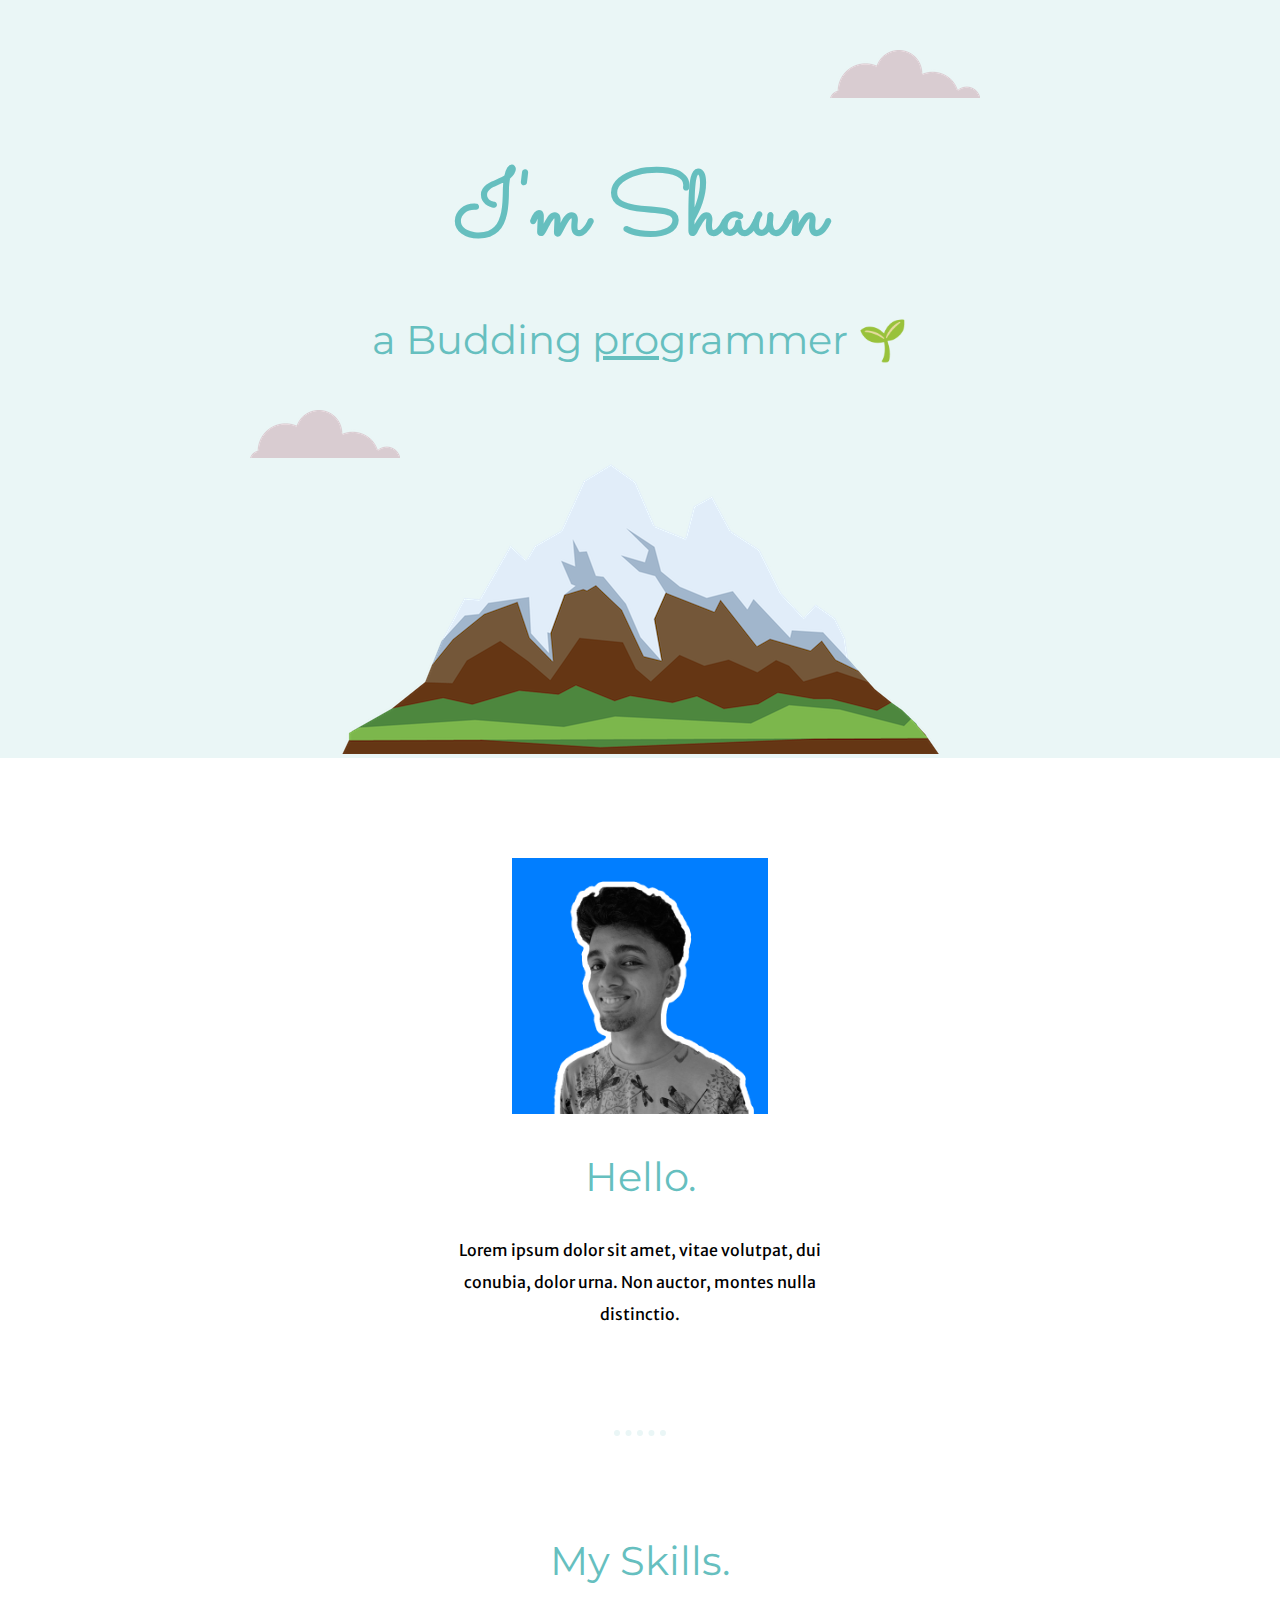
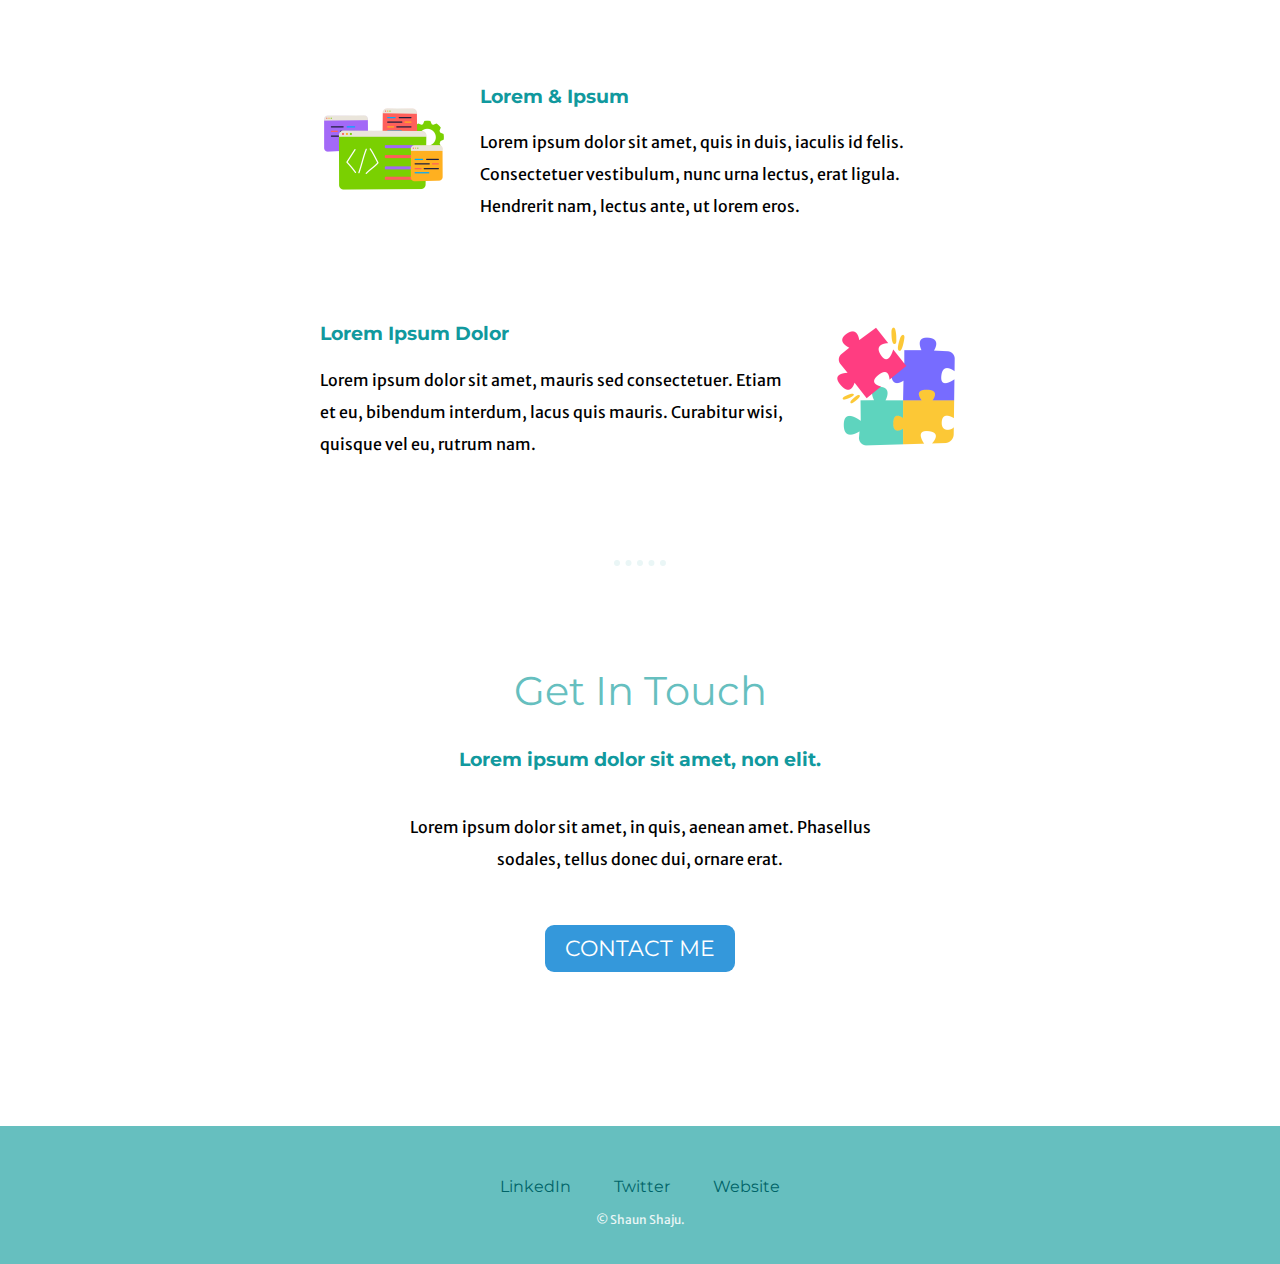
<file: index.html>
<!DOCTYPE html>
<html lang="en">
<head>
    <meta charset="UTF-8">
    <meta http-equiv="X-UA-Compatible" content="IE=edge">
    <meta name="viewport" content="width=device-width, initial-scale=1.0">
    <title>Shaun Shaju</title>
    <link rel="stylesheet" href="css/styles.css">
    <link rel="icon" href="favicon.ico?v=2">
    <link rel="preconnect" href="https://fonts.googleapis.com">
<link rel="preconnect" href="https://fonts.gstatic.com" crossorigin>
<link href="https://fonts.googleapis.com/css2?family=Merriweather+Sans&family=Montserrat:wght@200&family=Sacramento&display=swap" rel="stylesheet">
</head>
<body>
   <div class="top-container">
    <img class="top-cloud" src="images/cloud.png" alt="">
    <h1>I'm Shaun</h1>
    <h2>a Budding <span class="pro">pro</span>grammer 🌱</h2>
    <img class="bottom-cloud" src="images/cloud.png" alt="">
    <img src="images/mountain.png" alt="">
   </div> 
   <div class="middle-container">
    <div class="profile">
      <img class="profile-img"src="images/dp_withB&W-1-bg-blue+white-stroke.jpg" alt="">
      <h2>Hello.</h2>
      <p class="intro">Lorem ipsum dolor sit amet, vitae volutpat, dui conubia, dolor urna. Non auctor, montes nulla distinctio.</p>
    </div>
    <hr>
    <div class="skills">
      <h2>My Skills.</h2>
      <div class="skill-row">
        <img class="skill-img-dev" src="images/web-programming.png" alt="">
        <h3>Lorem & Ipsum</h3>
        <p class="skill-desc">Lorem ipsum dolor sit amet, quis in duis, iaculis id felis. Consectetuer vestibulum, nunc urna lectus, erat ligula. Hendrerit nam, lectus ante, ut lorem eros.</p>
      </div>
      <div class="skill-row">
        <img class="skill-img-problem" src="images/problem-solving.png" alt="">
        <h3>Lorem Ipsum Dolor</h3>
        <p class="skill-desc">Lorem ipsum dolor sit amet, mauris sed consectetuer. Etiam et eu, bibendum interdum, lacus quis mauris. Curabitur wisi, quisque vel eu, rutrum nam.</p>
      </div>
    </div>
    <hr>
    <div class="contact-me">
      <h2>Get In Touch</h2>
      <h3>Lorem ipsum dolor sit amet, non elit.</h3>
      <p class="contact-msg">Lorem ipsum dolor sit amet, in quis, aenean amet. Phasellus sodales, tellus donec dui, ornare erat.</p>
      <a class="btn" href="mailto:name@email.com">CONTACT ME</a>
    </div>
  </div>
  
  
  <div class="bottom-container">
    <a class="footer-link" href="https://www.linkedin.com/">LinkedIn</a>
    <a class="footer-link" href="https://twitter.com/">Twitter</a>
    <a class="footer-link" href="https://www.appbrewery.co/">Website</a>
    <p class="copyright">© Shaun Shaju.</p>
  </div>
</body>
</html>
</file>
<file: css/styles.css>
body{
    margin: 0;
    text-align: center;
    font-family: 'Merriweather Sans', sans-serif;
}

h1{
    font-family: 'Sacramento', cursive;
    font-size: 5.62rem;
    color: #66BFBF;
    /* line-height: 2; */
    margin: 50px auto 0 auto;
}
h2{
    font-family: 'Montserrat', sans-serif;
    font-size: 2.5rem;
    font-weight: normal;
    color: #66BFBF;
}
h3{
    font-family: 'Montserrat', sans-serif;
    color: #11999E;
}
a{
    color: #11999E;
}

p{
    line-height: 2;
}

.intro{
    width: 30%;
    margin: auto;
}
.top-container{
    background-color: #EAF6F6;
    position: relative;
    padding-top: 100px;
}

.top-cloud{
position: absolute;
right: 300px;
top: 50px;
}

.bottom-cloud{
   position: absolute;
   left: 250px;
   bottom: 300px; 
}

.middle-container{
    /* padding: 5%; */
    margin: 100px 0;
}

.bottom-container{
    background-color: #66BFBF;
    /* margin-bottom: 0;    */
    padding: 50px 0 20px;
}

/* h1{
    margin-block-start: 0em;
} */

.pro{
    text-decoration: underline;
}

.profile{
    
}
.profile-img{
    max-height: 20%;
    max-width: 20%;
}
.skill-img-dev{
    max-height: 20%;
    max-width: 20%;
    float: left;
    margin-right: 5%;
}

.skill-img-problem{
    max-height: 20%;
    max-width: 20%;
    float: right;
    margin-left: 5%;
}

.skill-row{
    width:50%;
    margin:100px auto 100px auto;
    text-align: left;
    /* line-height: 2; */
}


.skill-desc{
    
}

hr{
    width:4%;
    border-style: none;
    border-top: 6px dotted #EAF6F6 ;
    margin:100px auto;
}
.contact-me{
    padding-bottom: 5%;
}

.contact-msg{
    width: 40%;
    margin: 40px auto 60px;
}
.btn {
    -webkit-border-radius: 9;
    -moz-border-radius: 9;
    border-radius: 9px;
    font-family: 'Montserrat', sans-serif;
    color: #ffffff;
    font-size: 22px;
    background: #3498db;
    padding: 10px 20px 10px 20px;
    text-decoration: none;
    margin:auto;
  }
  
  .btn:hover {
    background: #3cb0fd;
    background-image: -webkit-linear-gradient(top, #3cb0fd, #3498db);
    background-image: -moz-linear-gradient(top, #3cb0fd, #3498db);
    background-image: -ms-linear-gradient(top, #3cb0fd, #3498db);
    background-image: -o-linear-gradient(top, #3cb0fd, #3498db);
    background-image: linear-gradient(to bottom, #3cb0fd, #3498db);
    text-decoration: none;
  }

  .footer-link{
    color: #006468;
    font-family: 'Montserrat', sans-serif;
    text-decoration: none;
    margin: 10px 20px;
  }

  a:hover{
    color: #EAF6F6;
  }

  .copyright{
    color: #EAF6F6;
    font-size: 0.75rem;
  }
</file>
